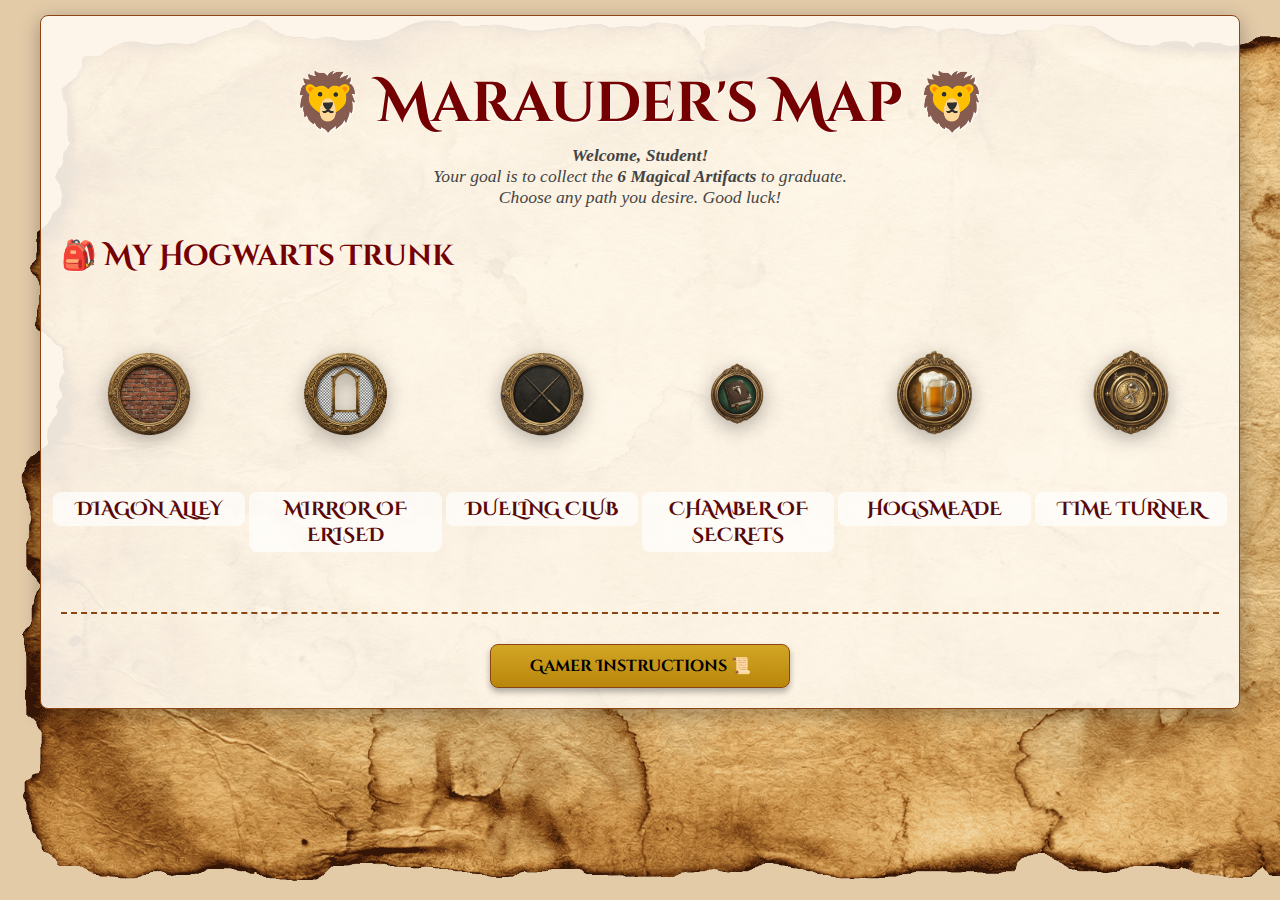
<file: index.html>
<!DOCTYPE html>
<html lang="en">
<head>
    <meta charset="UTF-8">
    <title>Marauder's Map</title>
    <meta name="viewport" content="width=device-width, initial-scale=1.0">
    <link rel="stylesheet" href="style.css">
</head>
<body>

    <div class="app-container">
        <header style="text-align: center; margin-bottom: 20px;">
            <h1>🦁 Marauder's Map 🦁</h1>
            <div class="trunk-intro">
                <strong>Welcome, Student!</strong><br>
                Your goal is to collect the <strong>6 Magical Artifacts</strong> to graduate.<br>
                Choose any path you desire. Good luck!
            </div>
        </header>

        <!-- EL BAÚL MÁGICO -->
        <section class="trunk-container">
            <h3 class="trunk-title">🎒 My Hogwarts Trunk</h3>
            <div class="trunk-grid" id="trunk-grid">
                <!-- Slots generados por JS -->
            </div>
        </section>

        <main id="map-container">
            <p style="text-align:center; padding: 20px;">Loading Magic Map...</p>
        </main>

        <!-- SECCIÓN DE INSTRUCCIONES -->
        <div style="text-align:center; margin-top: 40px; border-top: 2px dashed #8b4513; padding-top: 20px;">
            <button id="instructions-btn" class="magic-button" style="font-size: 1rem; padding: 10px 20px;">
                Gamer Instructions 📜
            </button>
            
            <div id="instructions-panel" style="display: none; margin-top: 20px; background: rgba(255,255,255,0.8); padding: 20px; border-radius: 10px; border: 1px solid #8b4513; text-align: left; font-family: 'IM Fell English', serif;">
                <h3 style="text-align:center; color:#740001; margin-top:0;">How to Play</h3>
                <p>
                    ¡Bienvenido, joven aprendiz! Has recibido acceso exclusivo al <strong>Marauder's Map</strong> (Mapa del Merodeador). Tu misión es dominar los hechizos verbales ocultos en cada rincón de Hogwarts para desbloquear el poder de los 6 Artefactos Mágicos. Desde el <strong>Diagon Alley</strong> hasta el misterioso <strong>Time Turner</strong>, cada ubicación esconde verbos que transformarán tu magia.
                </p>
                <p>
                    Para demostrar tu valía, deberás superar el desafío en la <strong>Dueling Arena</strong> (Arena de Duelo) de cada nivel. Tu objetivo es recolectar <strong>100 House Points</strong> (Puntos de Casa) en una sola sesión de duelo. Cada respuesta correcta es un hechizo exitoso que te otorgará <strong>5 Puntos</strong>. ¡Necesitas acertar 20 hechizos para vencer al guardián del nivel!
                </p>
                <p>
                    No temas a los desafíos. Entra primero en la <strong>Library</strong> (Biblioteca) para estudiar los conjuros en calma. Cuando sientas que la magia fluye por tus venas, cruza el umbral hacia la Arena. Allí, solo tu memoria y rapidez te permitirán vencer. ¡Completa tu <strong>Magic Trunk</strong> (Baúl Mágico) con los 6 artefactos y demuestra que eres un verdadero mago de Gryffindor! ¡La aventura comienza ahora!
                </p>
            </div>
        </div>

    </div>

    <!-- Scripts en orden estricto -->
    <script src="verbos.js"></script>
    <script src="data.js"></script>
    <script src="app.js"></script>
</body>
</html>
</file>
<file: style.css>
/* style.css - VERSIÓN FINAL REFINADA (AJUSTE FINO TAMAÑOS) */

@import url('https://fonts.googleapis.com/css2?family=Cinzel+Decorative:wght@700;900&family=IM+Fell+English:ital@0;1&display=swap');

:root {
    --ink-color: #1a0f0a;
    --gold-hover: #d4af37;
    --gryff-red: #740001;
    --bg-card-inner: rgba(255, 255, 255, 0.95);
}

body {
    font-family: 'IM Fell English', serif;
    color: var(--ink-color);
    background-color: #e3cba8;
    background-image: url('01_Fondo_Pergamino_Textura.png');
    background-size: cover;
    background-attachment: fixed;
    margin: 0; padding: 15px;
}

.app-container {
    background: rgba(255, 250, 240, 0.9);
    width: 100%;
    max-width: 1200px;
    margin: 0 auto;
    padding: 20px;
    border-radius: 8px;
    box-shadow: 0 5px 20px rgba(0,0,0,0.3);
    border: 1px solid #8b4513;
    box-sizing: border-box;
}

h1 {
    font-family: 'Cinzel Decorative', cursive;
    font-size: clamp(2rem, 5vw, 3.5rem);
    text-align: center;
    color: #740001;
    text-shadow: 1px 1px 0 #fff;
    margin-bottom: 10px;
    line-height: 1.1;
}

.trunk-intro {
    text-align: center;
    font-size: 1.1rem;
    margin-bottom: 20px;
    font-style: italic;
    color: #444;
}

/* --- BAÚL (AJUSTE FINO TAMAÑOS) --- */
.trunk-section {
    margin-bottom: 45px;
    text-align: center;
    width: 100%;
}

.trunk-title {
    color: #740001;
    font-family: 'Cinzel Decorative';
    font-size: 1.8rem;
    margin-bottom: 10px;
    text-shadow: 0 1px 0 rgba(255,255,255,0.5);
}

.trunk-wrapper {
    position: relative;
    width: 100%;
    max-width: 900px;
    margin: 0 auto;
    display: inline-block; 
}

.trunk-bg {
    width: 100%;
    height: auto;
    display: block;
    filter: drop-shadow(0 10px 20px rgba(0,0,0,0.5));
}

.trunk-grid {
    position: absolute;
    /* AJUSTE DE ANCHO: Ampliamos la rejilla reduciendo márgenes (de 20% a 17%) */
    left: 18%;   
    right: 18%;  
    
    /* Mantenemos posición vertical */
    top: 40%;     
    bottom: 12%;  
    
    display: grid;
    /* 6 COLUMNAS IGUALES (1 FILA) */
    grid-template-columns: repeat(6, 1fr); 
    grid-template-rows: 1fr;
    
    gap: 1%; 
    
    z-index: 10;
    align-items: center; 
    justify-items: center;
}

.trunk-slot {
    display: flex;
    flex-direction: column;
    justify-content: center; 
    align-items: center;     
    position: relative;
    width: 100%;
    height: 100%;
    overflow: visible; 
}

/* IMAGEN DEL ARTEFACTO (AUMENTO 10%) */
.slot-img {
    /* Aumentamos de 40% a 50% para que sean más visibles sin tocarse */
    max-height: 50%; 
    max-width: 85%; /* Un poco más de margen horizontal */
    width: auto;
    height: auto;
    
    object-fit: contain;
    opacity: 0;       
    filter: grayscale(100%);
    transition: all 0.5s ease;
    transform: translateY(-45px); /* <--- Mover imagen arriba/abajo */
}

.trunk-slot.collected .slot-img {
    opacity: 1;
    filter: drop-shadow(0 5px 5px rgba(0,0,0,0.5));
    transform: scale(1.1); 
}

.slot-name {
    position: absolute;
    bottom: -22px; 
    font-family: 'IM Fell English', serif;
    font-size: clamp(0.35rem, 0.9vw, 0.65rem);
    color: #ffd700;
    text-shadow: 0 2px 2px #000;
    background: rgba(0,0,0,0.7);
    padding: 1px 3px;
    border-radius: 3px;
    display: none;
    z-index: 20;
    white-space: nowrap;
    pointer-events: none;
    border: 1px solid rgba(255, 215, 0, 0.3);
}

.trunk-slot.collected .slot-name { display: block; }


/* --- MEDALLONES DE MAPA --- */
#map-container {
    display: grid;
    grid-template-columns: repeat(auto-fit, minmax(150px, 1fr));
    gap: 20px;
    justify-items: center;
    padding: 20px 0;
}

.level-medallion {
    text-decoration: none;
    display: flex;
    flex-direction: column;
    align-items: center;
    width: 100%; max-width: 240px;
    transition: transform 0.3s ease;
    cursor: pointer;
    -webkit-tap-highlight-color: transparent; 
}

.medallion-wrapper {
    position: relative;
    width: 100%;
    aspect-ratio: 1 / 1;
    display: flex; justify-content: center; align-items: center;
}

.medallion-img {
    width: 100%; height: 100%; object-fit: contain;
    filter: drop-shadow(0 5px 10px rgba(0,0,0,0.3)); transition: filter 0.3s;
}

.level-medallion:hover { transform: scale(1.05); }
.level-medallion:hover .medallion-img { filter: drop-shadow(0 0 15px var(--gold-hover)); }

.medallion-label {
    margin-top: 10px;
    font-family: 'Cinzel Decorative', serif;
    font-size: clamp(0.9rem, 3vw, 1.2rem);
    font-weight: bold; color: #580808; text-align: center; text-transform: uppercase;
    background: rgba(255,255,255,0.7); padding: 4px 8px; border-radius: 8px; width: 100%;
}

.grayscale { filter: grayscale(100%) opacity(0.5); }
.lock-overlay { position: absolute; top: 50%; left: 50%; transform: translate(-50%, -50%); font-size: 3rem; text-shadow: 0 0 15px black; opacity: 0.9; filter: drop-shadow(0 0 5px white); }

/* --- JUEGO (FLASHCARDS) --- */
.dueling-card { width: 100%; max-width: 350px; min-height: 450px; margin: 0 auto 30px; perspective: 1000px; cursor: pointer; }
.card-inner { width: 100%; min-height: 450px; transition: transform 0.6s; transform-style: preserve-3d; position: relative; }
.is-flipped .card-inner { transform: rotateY(180deg); }
.card-face { position: absolute; width: 100%; height: 100%; backface-visibility: hidden; background-color: var(--bg-card-inner); border: 6px solid #740001; border-radius: 15px; display: flex; flex-direction: column; justify-content: center; align-items: center; padding: 15px; box-shadow: 0 10px 25px rgba(0,0,0,0.4); box-sizing: border-box; }

.card-front h2 { font-size: clamp(2.5rem, 10vw, 4rem); color: #1a0f0a !important; margin: 0; text-align: center; line-height: 1.1; font-family: 'Cinzel Decorative'; font-weight: 900; }
.card-front small { font-size: 1rem; color: #555; margin-bottom: 10px; font-style: italic; font-weight: bold; }
.card-back { transform: rotateY(180deg); }
.card-back h3 { font-size: clamp(1.8rem, 6vw, 2.5rem); color: #740001 !important; border-bottom: 3px solid #d4af37; margin-bottom: 15px; font-weight: 900; }
.card-back p { font-size: clamp(1.1rem, 4vw, 1.4rem); margin: 8px 0; width: 100%; text-align: left; color: #2c1810 !important; font-weight: bold; }
.card-back span { color: #000 !important; font-family: 'Cinzel Decorative'; font-weight: 900; }

#progress-container { background-color: #3d0000; height: 25px; width: 100%; border-radius: 15px; overflow: hidden; margin-top: 15px; border: 2px solid var(--gold-hover); position: relative; z-index: 5; }
#progress-bar { background: linear-gradient(90deg, #d3a625, #ffdb58); height: 100%; width: 0%; transition: width 0.5s ease; color: #740001; font-size: 0.8rem; font-weight: bold; display: flex; align-items: center; justify-content: center; white-space: nowrap; }

.magic-button { background: linear-gradient(#d3a625, #b8860b); border: 1px solid #8b4513; padding: 15px 20px; font-family: 'Cinzel Decorative'; font-size: 1.1rem; font-weight: bold; cursor: pointer; border-radius: 8px; box-shadow: 0 4px 6px rgba(0,0,0,0.3); width: 100%; max-width: 300px; margin-top: 10px; user-select: none; }
.magic-button:active { transform: translateY(2px); }

@media (max-width: 768px) {
    .app-container { padding: 20px; width: 95%; margin: 10px auto; }
    #map-container { grid-template-columns: repeat(2, 1fr); gap: 15px; }
    .level-medallion { max-width: 180px; }
    
    /* Ajuste responsivo para tablets */
    .trunk-grid { left: 17%; right: 17%; top: 48%; bottom: 12%; }
}

@media (max-width: 480px) {
    .app-container { padding: 15px; width: 100%; border-width: 2px; }
    #map-container { grid-template-columns: repeat(2, 1fr); gap: 10px; }
    .level-medallion { max-width: 100%; }
    .medallion-label { font-size: 0.8rem; padding: 2px 5px; }
    .dueling-card { min-height: 400px; }
    .card-face { padding: 10px; }
    #quiz-input { font-size: 1.2rem; padding: 12px; }
    
    /* Ajuste responsivo para móviles */
    .trunk-grid { top: 45%; bottom: 12%; left: 12%; right: 12%; gap: 1%; }
}
</file>
